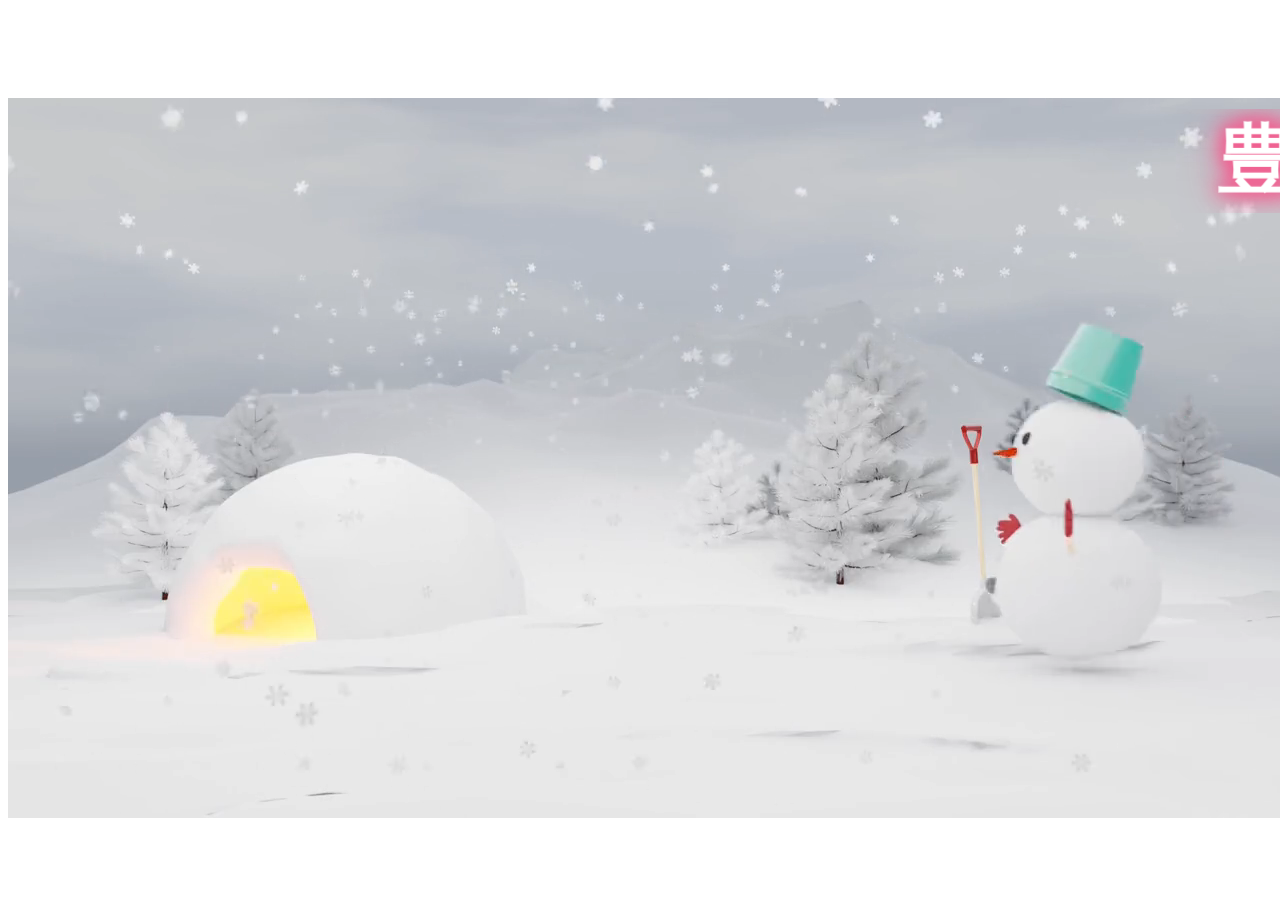
<file: index.html>
<!DOCTYPE html>
<html lang="ja">

<head>
	<meta charset="utf-8">
	<meta name="viewport" content="width=device-width, initial-scale=1, shrink-to-fit=no">
	<meta name="theme-color" content="#000000">
	<link rel="stylesheet" type="text/css" href="indexstyle.css" />
</head>

<body>
	<video src="startview.mp4" id="video" autoplay muted></video>
	<div>
		<marquee behavior="alternate" direction="up" height="300" loop="8
		" scrollamount=24 style="width:75vw" id="text">
			<marquee behavior="slide" scrollamount=20 id="slide">
				&emsp;豊田綱領
			</marquee>
		</marquee>
	</div>
	<article class="play pbtn">
		<div class="shape-container">
			<div class="shape">
				<a href="tiping.html">
					<img src="play.png" alt="tiping">
				</a>
			</div>
		</div>
	</article>
</body>
</file>
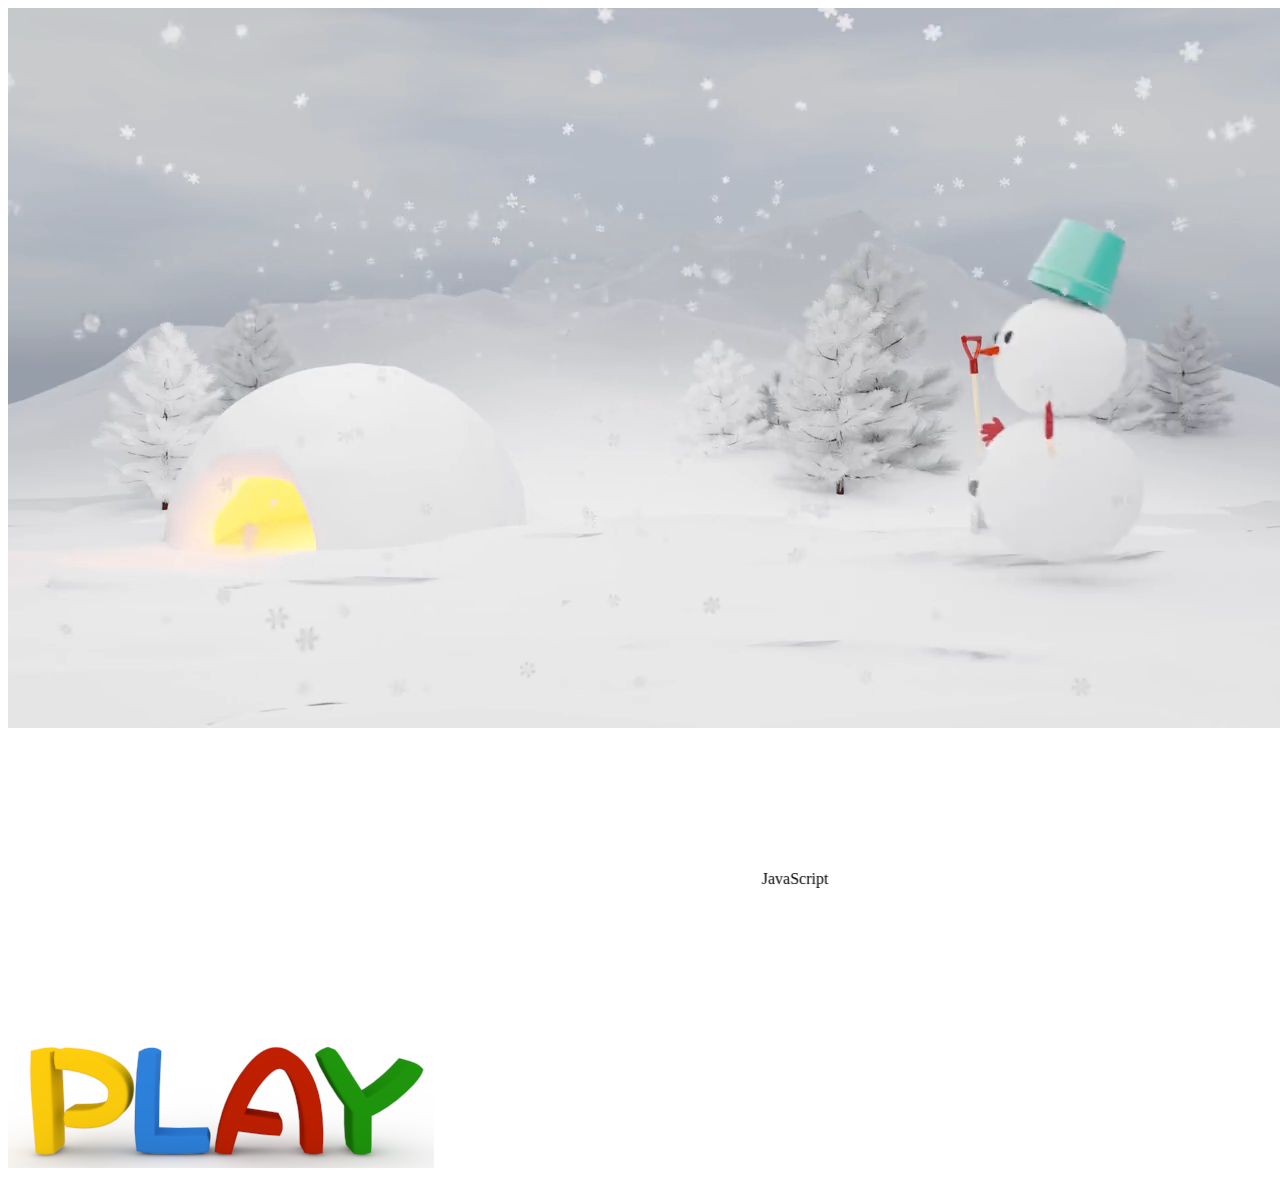
<file: start.html>
<!DOCTYPE html>
<html lang="ja">

<head>
	<meta charset="utf-8">
	<meta name="viewport" content="width=device-width, initial-scale=1, shrink-to-fit=no">
	<meta name="theme-color" content="#000000">
	<link rel="stylesheet" type="text/css" href="s_style.css" />
</head>

<body>
	<video src="startview.mp4" id="video" autoplay muted></video>
	<div>
		<marquee behavior="alternate" direction="up" height="300" loop="8" scrollamount=17 style="width:75vw" id="text">
			<marquee behavior="slide" scrollamount=27 id="slide">
				&emsp;JavaScript
			</marquee>
		</marquee>
	</div>
		<article class="play pbtn">
			<div class="shape-container">
				<div class="shape">
					<a href="tiping.html">
					<img src="play.png" src="start/play.png" alt="tiping">
				</a>
			</div>
			</div>
		</article>
</body>
</file>
<file: indexstyle.css>
#video {
  width: 100vw;
  height: 100vh;
}

#text {
  font-size: 6vw;
  position: absolute;  
  top: 10%;
  left: 27%;
  font-weight:bold;
	color: #FFF;
	text-shadow: 
		0 0 0.20em #F06292,
		0 0 0.25em #F06292,
		0 0 0.30em #F06292,
		0 0 0.55em #F06292;
}

.pbtn .shape {
  opacity: 0;
  animation: slide 2.8s  3s cubic-bezier(.64,-0.36,.1,1) ;
  animation-fill-mode: forwards;
}

.pbtn .shape-container {
  animation: diagonal 4.1s  2s cubic-bezier(.64,-0.36,.1,2) ;
}

@keyframes slide {
  0%, 15% {
    opacity: 0;
    transform: translateX(30vw);
  }
  15%, 25% {
    transform: translateX(30vw);
    opacity: 1;
  }
  85%, 90% {
    transform: translateX(0vw);
    opacity: 1;
  }
  100% {
    transform: translateX(0vw);
    opacity: 1;
  }
}

@keyframes diagonal {
  0%, 35% {
    transform: none;
  }
  50%, 60% {
    transform: skewX(-20deg);
  }
  90%, 100% {
    transform: none;
  }
}

.play {
  width: 40vh;
  height: 15vh;
  position: absolute;
  left: 58%;
  top: 68%;
  mix-blend-mode: hard-light;
  animation-delay: 2s;
}

.shape {
  width: 4em;
  height: 4em;
  animation-delay: 2s;
}
</file>
<file: s_style.css>
<!DOCTYPE html>
<html lang="ja">

<head>
	<meta charset="utf-8">
	<meta name="viewport" content="width=device-width, initial-scale=1, shrink-to-fit=no">
	<meta name="theme-color" content="#000000">
	<link rel="stylesheet" type="text/css" href="start/s_style.css" />
</head>

<body>
	<video src="start/startview.mp4" id="video" autoplay muted></video>
	<div>
		<marquee behavior="alternate" direction="up" height="300" loop="8" scrollamount=17 style="width:75vw" id="text">
			<marquee behavior="slide" scrollamount=27 id="slide">
				&emsp;JavaScript
			</marquee>
		</marquee>
	</div>
		<article class="play pbtn">
			<div class="shape-container">
				<div class="shape">
					<a href="tiping.html">
					<img src="start/play.png" src="start/play.png" alt="tiping">
				</a>
			</div>
			</div>
		</article>
</body>
</file>
